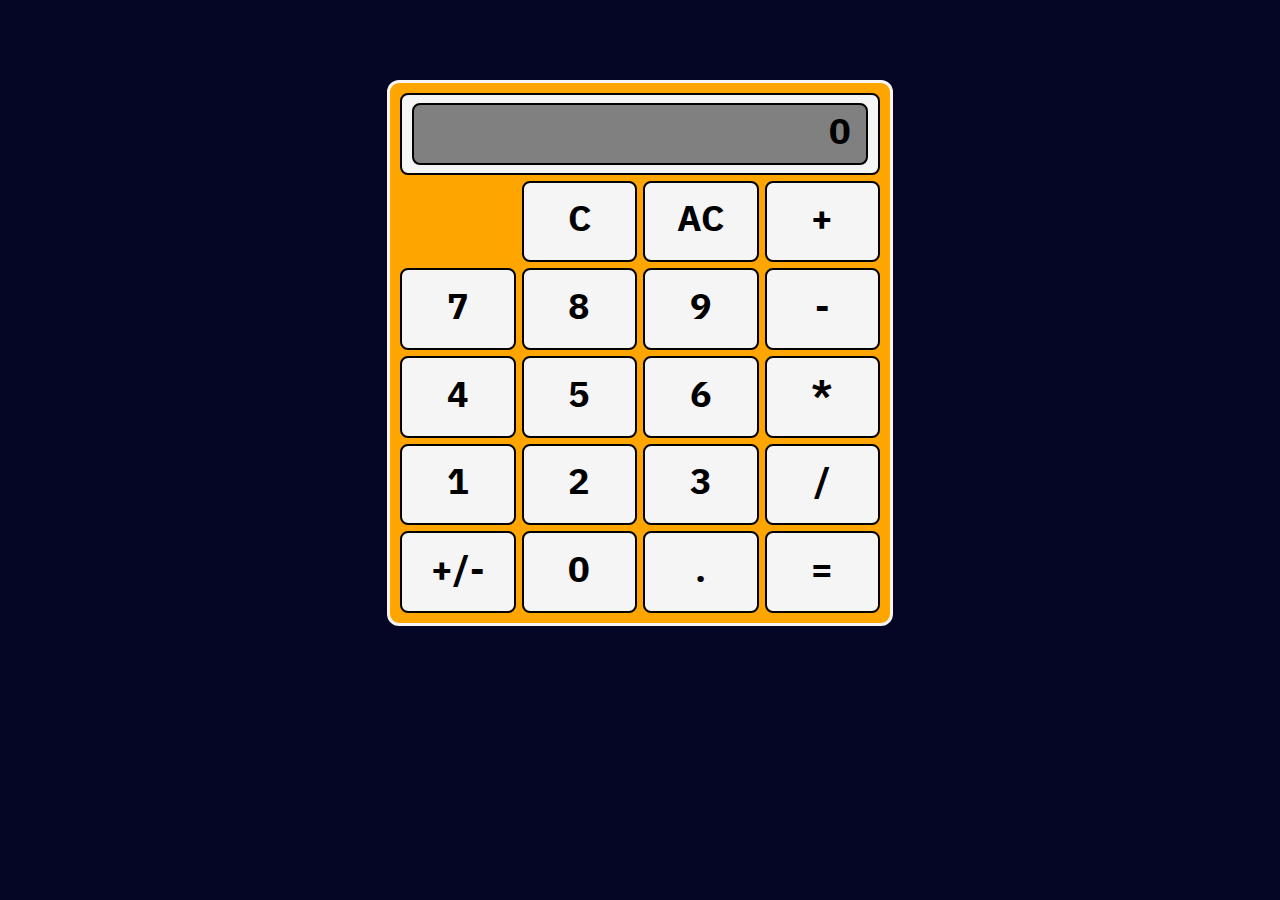
<file: index.html>
<!DOCTYPE html>
<html lang="pt-br">
<head>
    <meta charset="UTF-8">
    <meta http-equiv="X-UA-Compatible" content="IE=edge">
    <meta name="viewport" content="width=device-width, initial-scale=1.0">
    <title>Calculator</title>
    <link rel="stylesheet" href="./assets/css/reset.css">
    <link rel="stylesheet" href="./assets/css/styles.css">
    <link href="./assets/img/favicon.ico" rel="icon" type="image/x-icon" />
    <link rel="preconnect" href="https://fonts.googleapis.com">
    <link rel="preconnect" href="https://fonts.gstatic.com" crossorigin>
    <link href="https://fonts.googleapis.com/css2?family=IBM+Plex+Sans+Thai+Looped&display=swap" rel="stylesheet">
    <script src="./jquery-3.6.0.js" defer></script>
    <script src="./scripts2.js" defer></script>   
</head>
<body>
  
    
    <main class="container">
        <div class="container__item container__item--disp">
            <div class="container__item__value">
                <p id="value">0</p>    
            </div>

        </div>
        <div></div>
        <div class="container__item container__item--num" data-tipo="special" data-value="clear" id="clear">C</div>
        <div class="container__item container__item--num" data-tipo="special" data-value="allClear" id='allClear'>AC</div>
        <div class="container__item container__item--num" data-tipo="op" data-value="sum" id='sum'>+</div>
        <div class="container__item container__item--num" data-tipo="num">7</div>
        <div class="container__item container__item--num" data-tipo="num">8</div>
        <div class="container__item container__item--num" data-tipo="num">9</div>
        <div class="container__item container__item--num" data-tipo="op" data-value="subtract" id="subtract">-</div>
        <div class="container__item container__item--num" data-tipo="num">4</div>
        <div class="container__item container__item--num" data-tipo="num">5</div>
        <div class="container__item container__item--num" data-tipo="num">6</div>
        <div class="container__item container__item--num" data-tipo="op" data-value="multiply" id="multiply">*</div>
        <div class="container__item container__item--num" data-tipo="num" >1</div>
        <div class="container__item container__item--num" data-tipo="num">2</div>
        <div class="container__item container__item--num" data-tipo="num">3</div>
        <div class="container__item container__item--num" data-tipo="op" data-value="divide" id="divide">/</div>
        <div class="container__item container__item--num" data-tipo="special" data-value="negate" id="negate">+/-</div>
        <div class="container__item container__item--num" data-tipo="num" >0</div>
        <div class="container__item container__item--num" data-tipo="num">.</div>
        <div class="container__item container__item--num" data-tipo="eq" data-value="equals" id="equals">=</div>
        


    </main>

</body>
</html>
</file>
<file: assets/css/styles.css>
body{
    font-family: 'IBM Plex Sans Thai Looped', sans-serif;
    background-color:rgb(5, 5, 37);

}

.container{
    width: 480px;
    border:solid 3px whitesmoke;
    height:520px;
    background-color: grey;
    margin: 80px auto;
    display:grid;
    grid-template-columns: repeat(4,1fr);
    grid-template-rows: repeat(6,1fr);
    background-color:orange;
    padding: 10px;
    row-gap: 6px;
    column-gap: 6px;
    border-radius :12px;
    font-size: 36px;
    font-weight: bolder;
    
      
}


.container__item{
    text-align: center;
    border-radius: 8px;
    border: 2px solid black;
    display: flex;
    justify-content: center;
    align-items: center;
}

.container__item--num:hover{
    opacity: 0.6;
}

.container__item--num{
    cursor:pointer;
    background-color: whitesmoke;

}

.container__item--num:active{
    transform: translate(2px,2px);
}

.container__item--disp{
    grid-column: span 4;
    padding: 10px;
    background-color: whitesmoke;
    

}

.container__item__value{
    height: 100%;
    width: 100%;
    background-color:gray;
    border-radius:8px;
    border:2px solid black;
    cursor: pointer;
    display: flex;
    justify-content: flex-end;
    align-items: center;
    padding-right:15px;
    color:black;
  
}

#value{
    text-align:right;
}
</file>
